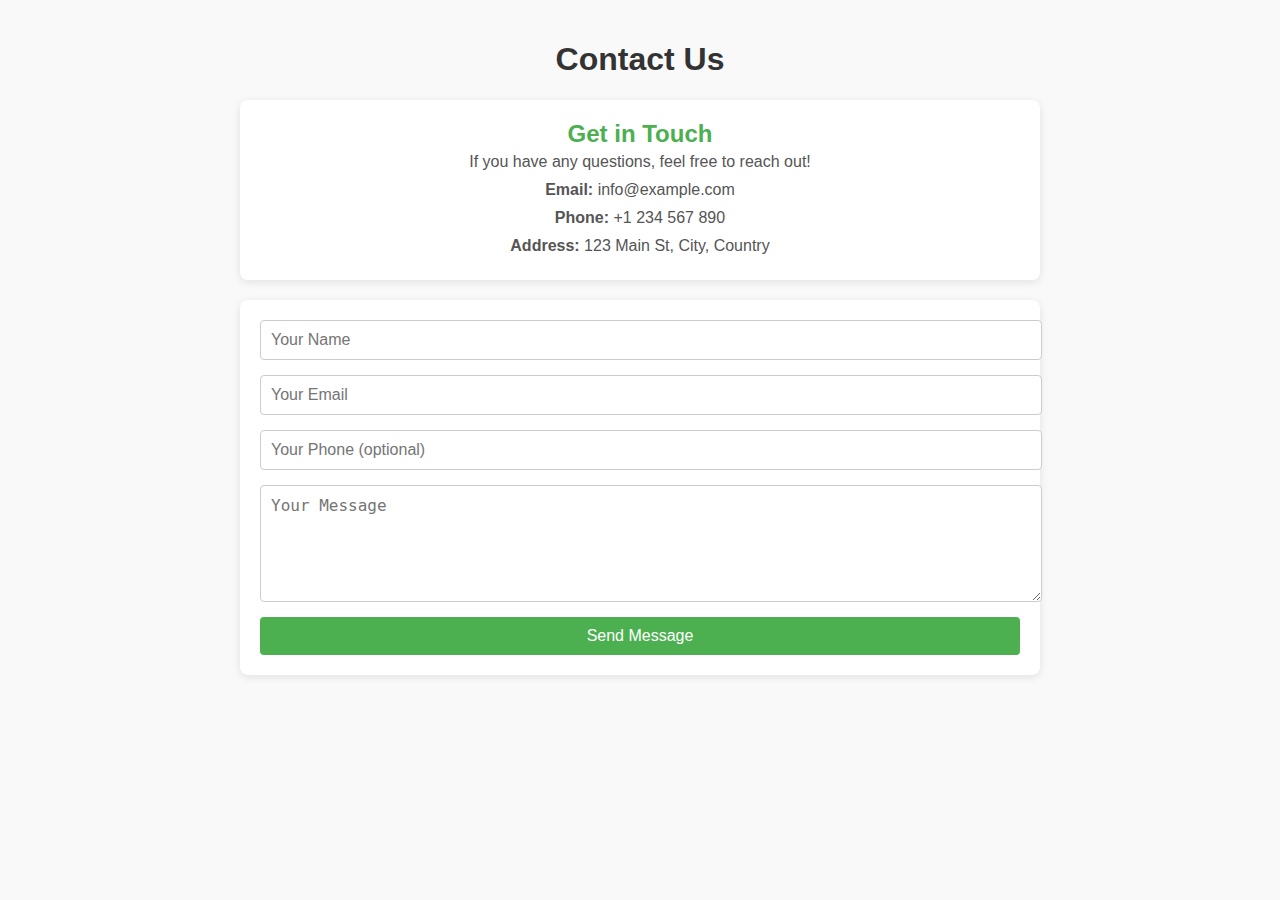
<file: ex.html>
<!DOCTYPE html>
<html lang="en">
<head>
    <meta charset="UTF-8">
    <meta name="viewport" content="width=device-width, initial-scale=1.0">
    <title>Contact Us</title>
    <style>
        body {
            font-family: Arial, sans-serif;
            margin: 0;
            padding: 0;
            background-color: #f9f9f9;
        }

        .container {
            max-width: 800px;
            margin: auto;
            padding: 20px;
        }

        h1 {
            text-align: center;
            color: #333;
        }

        .contact-info {
            display: flex;
            flex-direction: column;
            align-items: center;
            background-color: #ffffff;
            padding: 20px;
            border-radius: 8px;
            box-shadow: 0 2px 8px rgba(0, 0, 0, 0.1);
            margin-bottom: 20px;
        }

        .contact-info h2 {
            margin: 0;
            color: #4CAF50;
        }

        .contact-info p {
            margin: 5px 0;
            text-align: center;
            color: #555;
        }

        form {
            display: flex;
            flex-direction: column;
            gap: 15px;
            background-color: #ffffff;
            padding: 20px;
            border-radius: 8px;
            box-shadow: 0 2px 8px rgba(0, 0, 0, 0.1);
        }

        input, textarea {
            width: 100%;
            padding: 10px;
            border: 1px solid #ccc;
            border-radius: 4px;
            font-size: 16px;
        }

        button {
            padding: 10px;
            background-color: #4CAF50;
            color: white;
            border: none;
            border-radius: 4px;
            cursor: pointer;
            font-size: 16px;
        }

        button:hover {
            background-color: #45a049;
        }

        @media (max-width: 450px) {
            h1 {
                font-size: 24px;
            }

            .contact-info h2 {
                font-size: 20px;
            }

            input, textarea, button {
                font-size: 14px;
            }
        }
    </style>
</head>
<body>
    <div class="container">
        <h1>Contact Us</h1>
        
        <div class="contact-info">
            <h2>Get in Touch</h2>
            <p>If you have any questions, feel free to reach out!</p>
            <p><strong>Email:</strong> info@example.com</p>
            <p><strong>Phone:</strong> +1 234 567 890</p>
            <p><strong>Address:</strong> 123 Main St, City, Country</p>
        </div>

        <form>
            <input type="text" placeholder="Your Name" required>
            <input type="email" placeholder="Your Email" required>
            <input type="tel" placeholder="Your Phone (optional)">
            <textarea placeholder="Your Message" rows="5" required></textarea>
            <button type="submit">Send Message</button>
        </form>
    </div>
</body>
</html>
</file>
